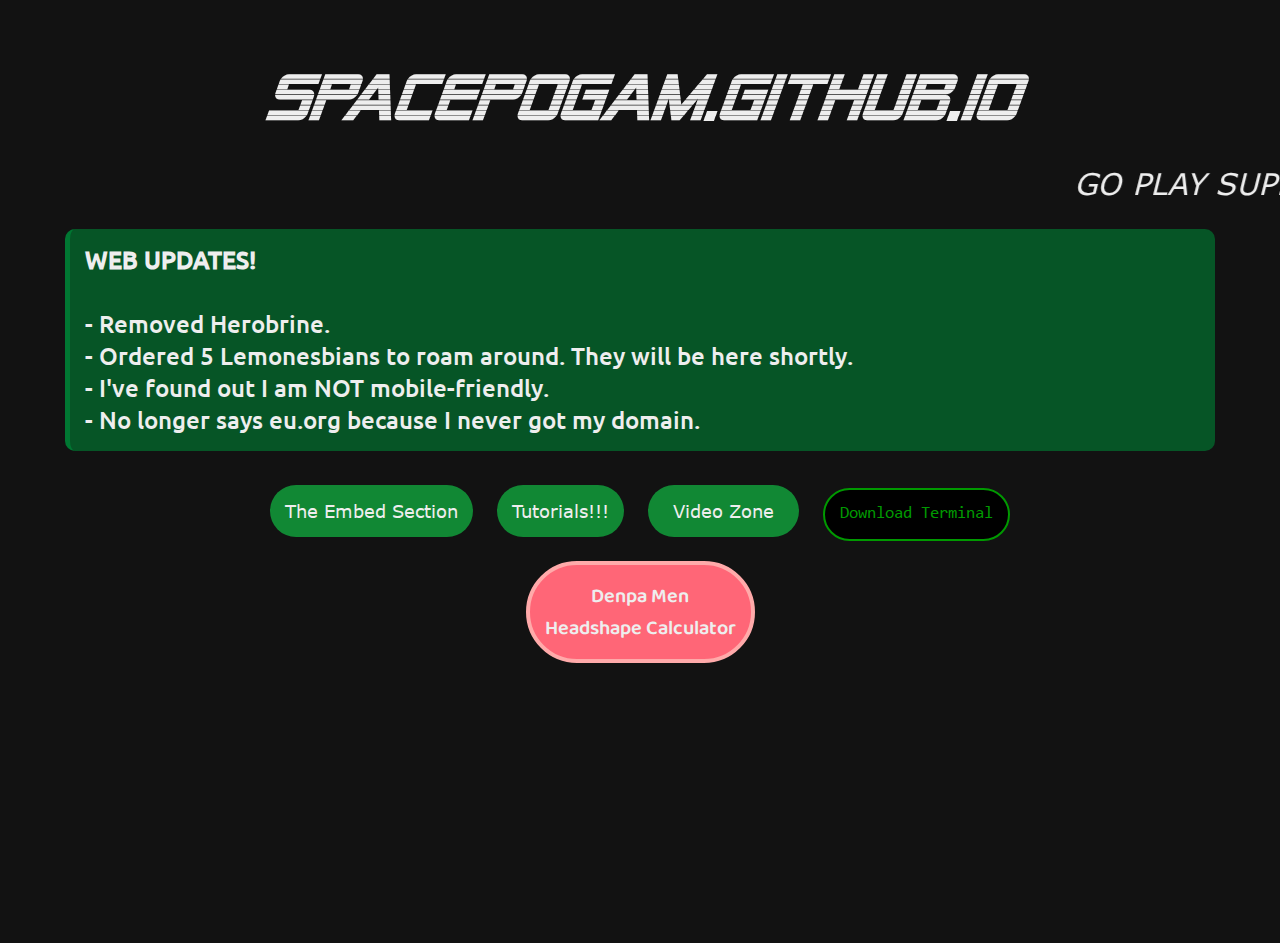
<file: index.html>
<!DOCTYPE html>
<html>
<link href="style.css" rel="stylesheet">
<link rel="shortcut icon" type="image/x-icon" href="favicon.ico">
<title>Pogam's Space</title>
<head><meta name="viewport" content="width=device-width, initial-scale=1" /></head>
<h1>SpacePogam.github.io</h1>
<marquee scrollamount="25">GO PLAY SUPER COOL PET ON ITCH.IO</marquee>
<p class="noteg"><b>WEB UPDATES!</b><br><br>
- Removed Herobrine.<br>
- Ordered 5 Lemonesbians to roam around. They will be here shortly.<br>
- I've found out I am NOT mobile-friendly.<br>
- No longer says eu.org because I never got my domain.</p>
<center><a href="the-embed-section/index.html"><button>The Embed Section</button></a>
<a href="tutorials/index.html"><button>Tutorials!!!</button></a>
<a href="vid-zone/index.html"><button style="padding-left:25px;padding-right:25px">Video Zone</button></a>
<a href="download-terminal/index.html"><button style="background-color:black;color:#009900;font-family:consola;font-size:16.5px;border:2px solid #009900">Download Terminal</button></a><br>
<a href="headshape-calculator/index.html"><button style="background-color:#ff6677;border:4px solid #ffaaaa;font-family:Baloo2;font-size:20px">Denpa Men<br>Headshape Calculator</button></a>
<br>
<br>
<br>
<iframe style="border-radius:20px" frameborder="0" src="https://itch.io/embed/2481325?border_width=0&amp;bg_color=2a2a2a&amp;fg_color=fcfcfc&amp;link_color=51ff2f&amp;border_color=5d5d5d" width="550" height="165"><a href="https://spacepogam.itch.io/super-cool-pet">Super Cool Pet by SpacePogam</a></iframe>
</center>
</body>
</html>
</file>
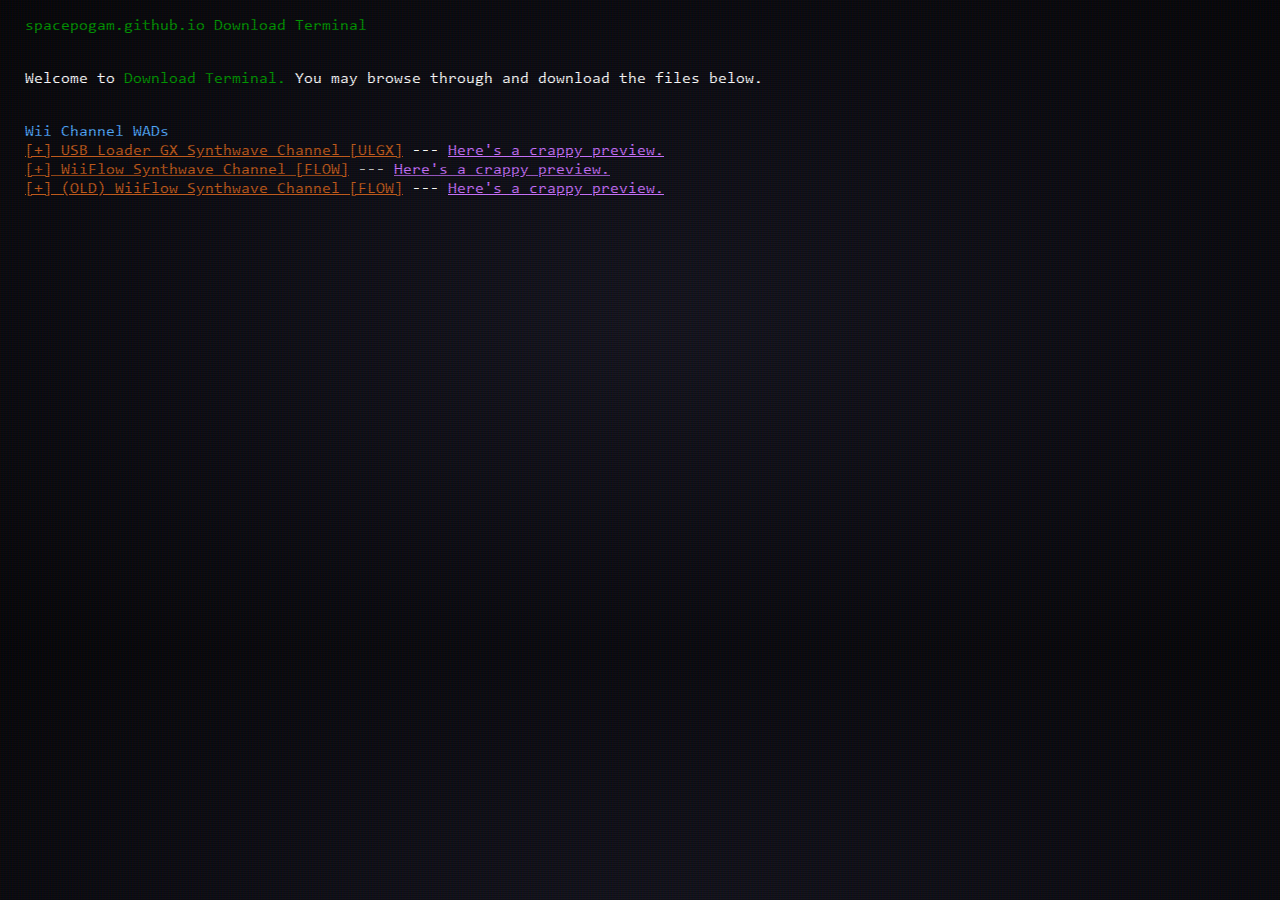
<file: download-terminal/index.html>
<!DOCTYPE html>
<html>
<link href="style.css" rel="stylesheet">
<head><meta name="viewport" content="width=device-width, initial-scale=1" /></head>
<body class="crt">
<p style="color:#009900">spacepogam.github.io Download Terminal</p>
<br>
<p>Welcome to <span style="color:#009900">Download Terminal.</span> You may browse through and download the files below.</p>
<br>
<p style="color:#52abff">Wii Channel WADs</p>
<p><a href="wads/ULGX.wad" style="color:#c45c1b">[+] USB Loader GX Synthwave Channel [ULGX]</a> --- <a href="wads/ULGX-preview.mp4" style="color:#c972ff">Here's a crappy preview.</a></p>
<p><a href="wads/FLOW.wad" style="color:#c45c1b">[+] WiiFlow Synthwave Channel [FLOW]</a> --- <a href="wads/FLOW-preview.mp4" style="color:#c972ff">Here's a crappy preview.</a></p>
<p><a href="wads/FLOW-old.wad" style="color:#c45c1b">[+] (OLD) WiiFlow Synthwave Channel [FLOW]</a> --- <a href="wads/FLOW-old-preview.mp4" style="color:#c972ff">Here's a crappy preview.</a></p>
</body>
</html>
</file>
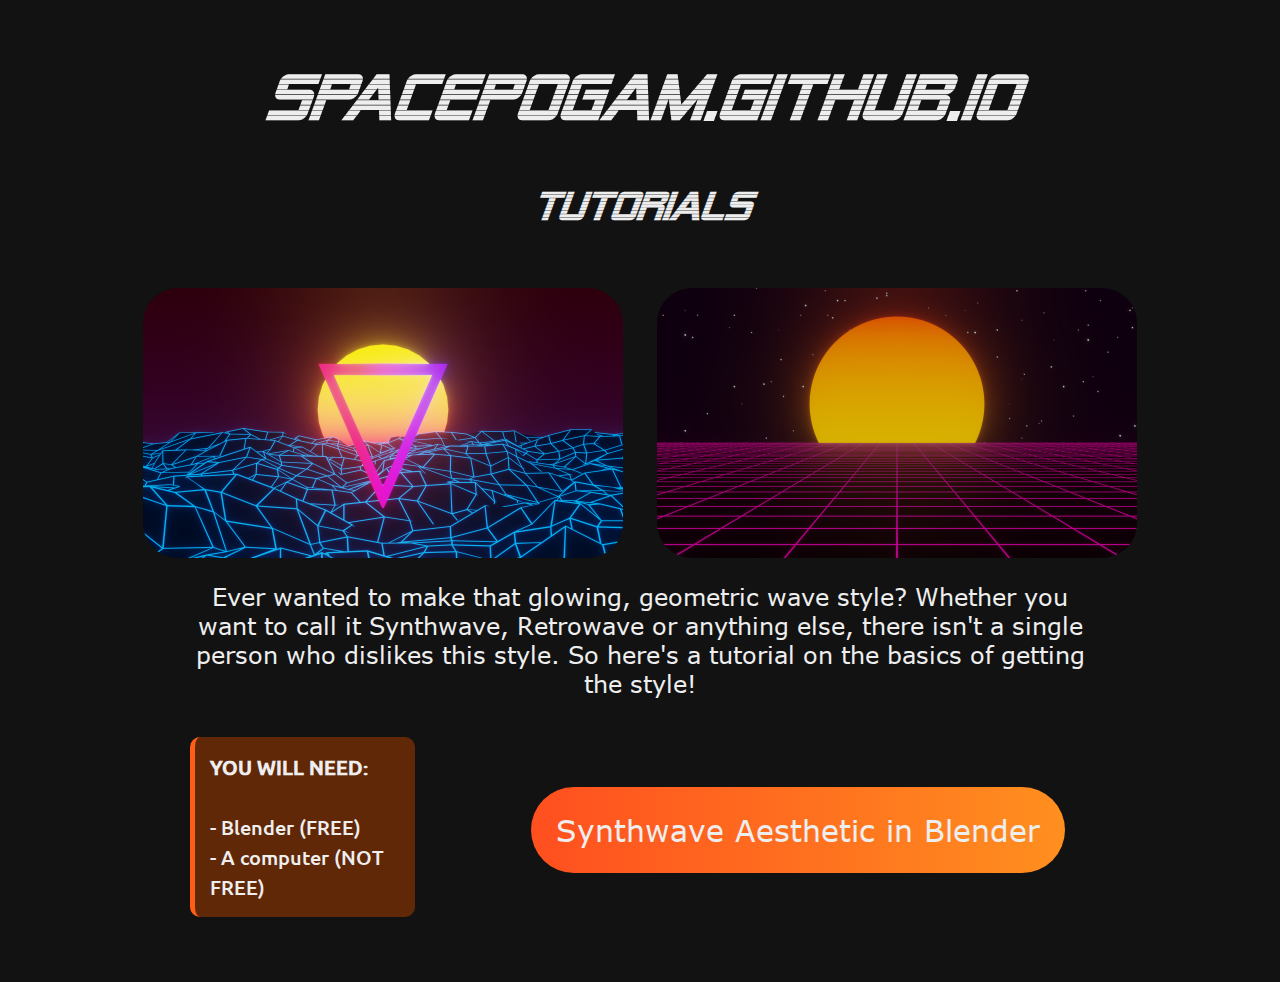
<file: tutorials/index.html>
<!DOCTYPE html>
<html>
<link href="../style.css" rel="stylesheet">
<head><meta name="viewport" content="width=device-width, initial-scale=1" /></head>
<body>
<h1>SpacePogam.github.io</h1>
<h3>Tutorials</h3>
<center>
<img src="SynthosWoahh.png" alt="SynthosWoahh" width="480" height="270" style="border-radius:50px;padding:15px">
<img src="SynthosWoahh2.png" alt="SynthosWoahh2" width="480" height="270" style="border-radius:50px;padding:15px">
<p style="margin-left:100px;margin-right:100px;margin-top:-10px">Ever wanted to make that glowing, geometric wave style? Whether you want to call it Synthwave, Retrowave or anything else, there isn't a single person
 who dislikes this style. So here's a tutorial on the basics of getting the style!</p>
 <p class="noteo" style="margin-left:125px;margin-right:800px"><b>YOU WILL NEED:</b><br><br>- Blender (FREE)<br>- A computer (NOT FREE)</p>
<a href="synthwave-aesthetic/index.html"><button class="grad" style="float:right;margin-top:-150px;margin-right:150px;padding:25px;font-size:30px">Synthwave Aesthetic in Blender</button>
</center>
</body>
</html>
</file>
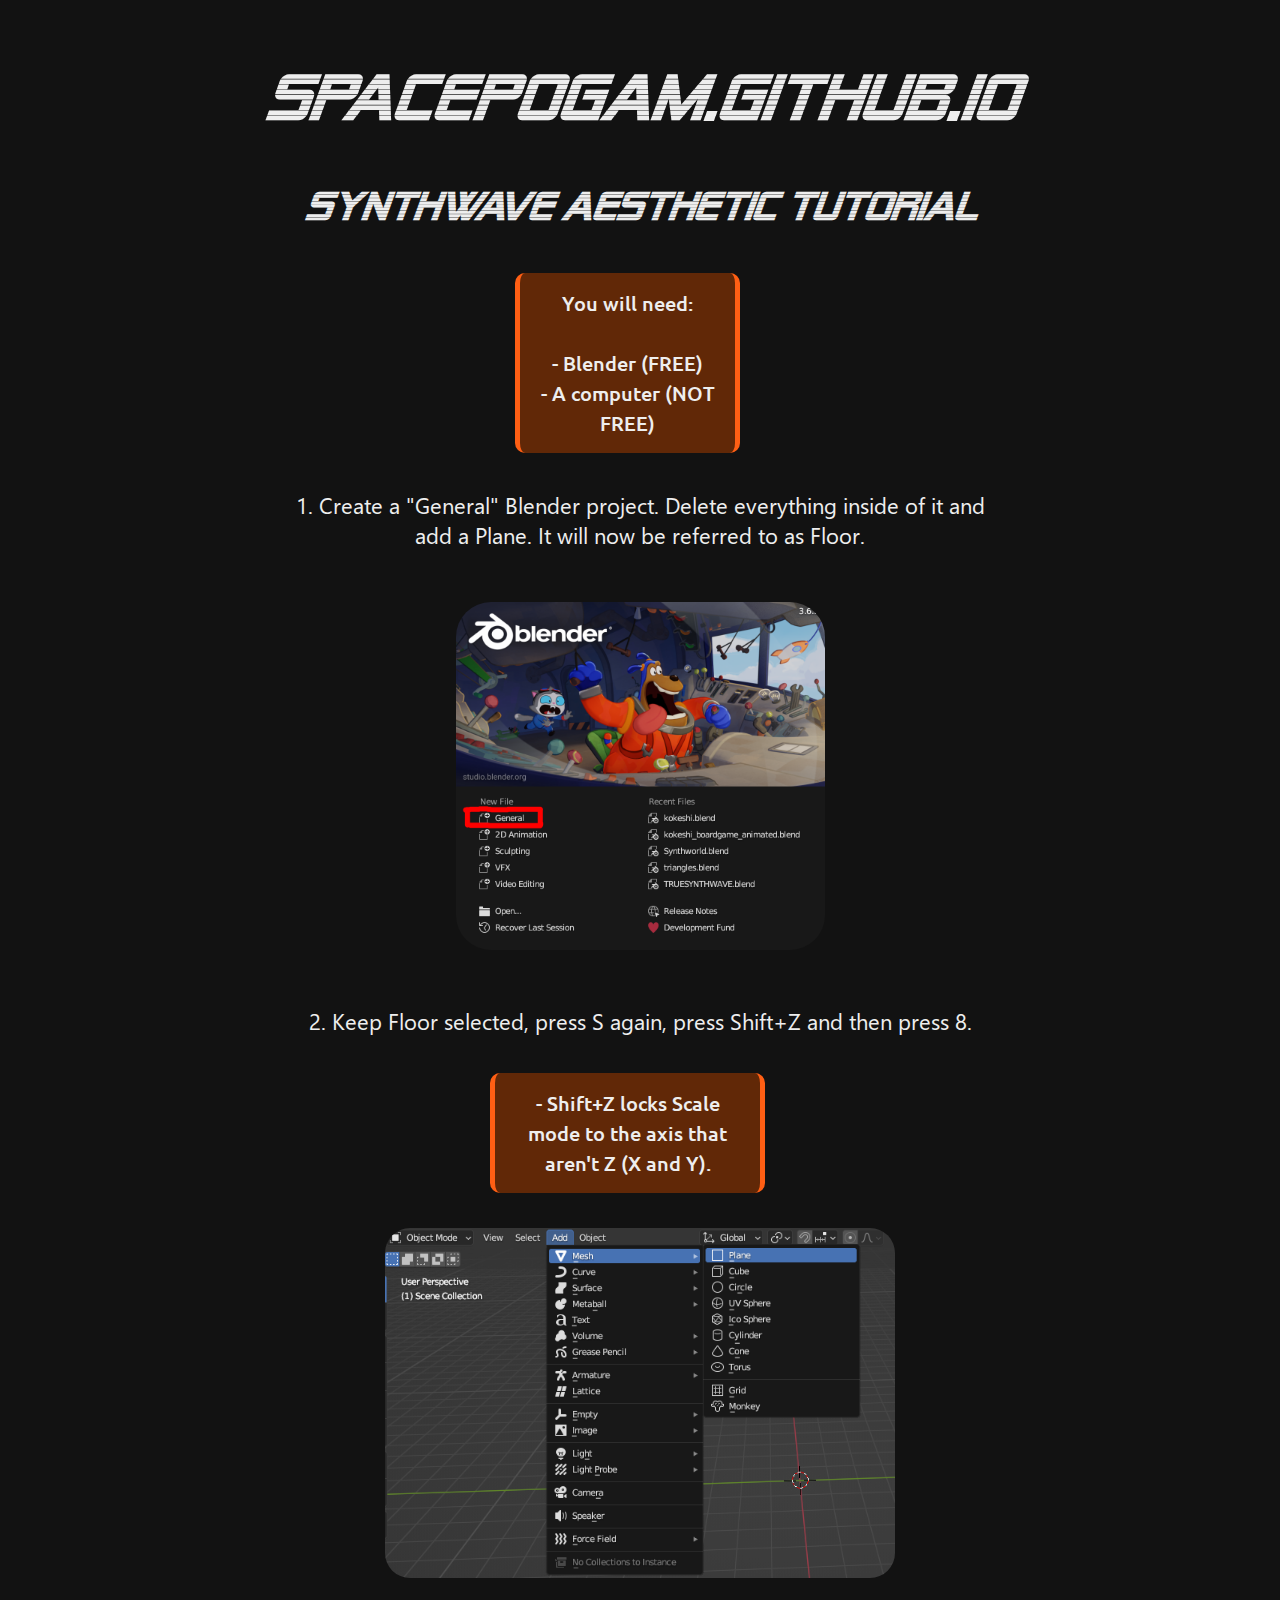
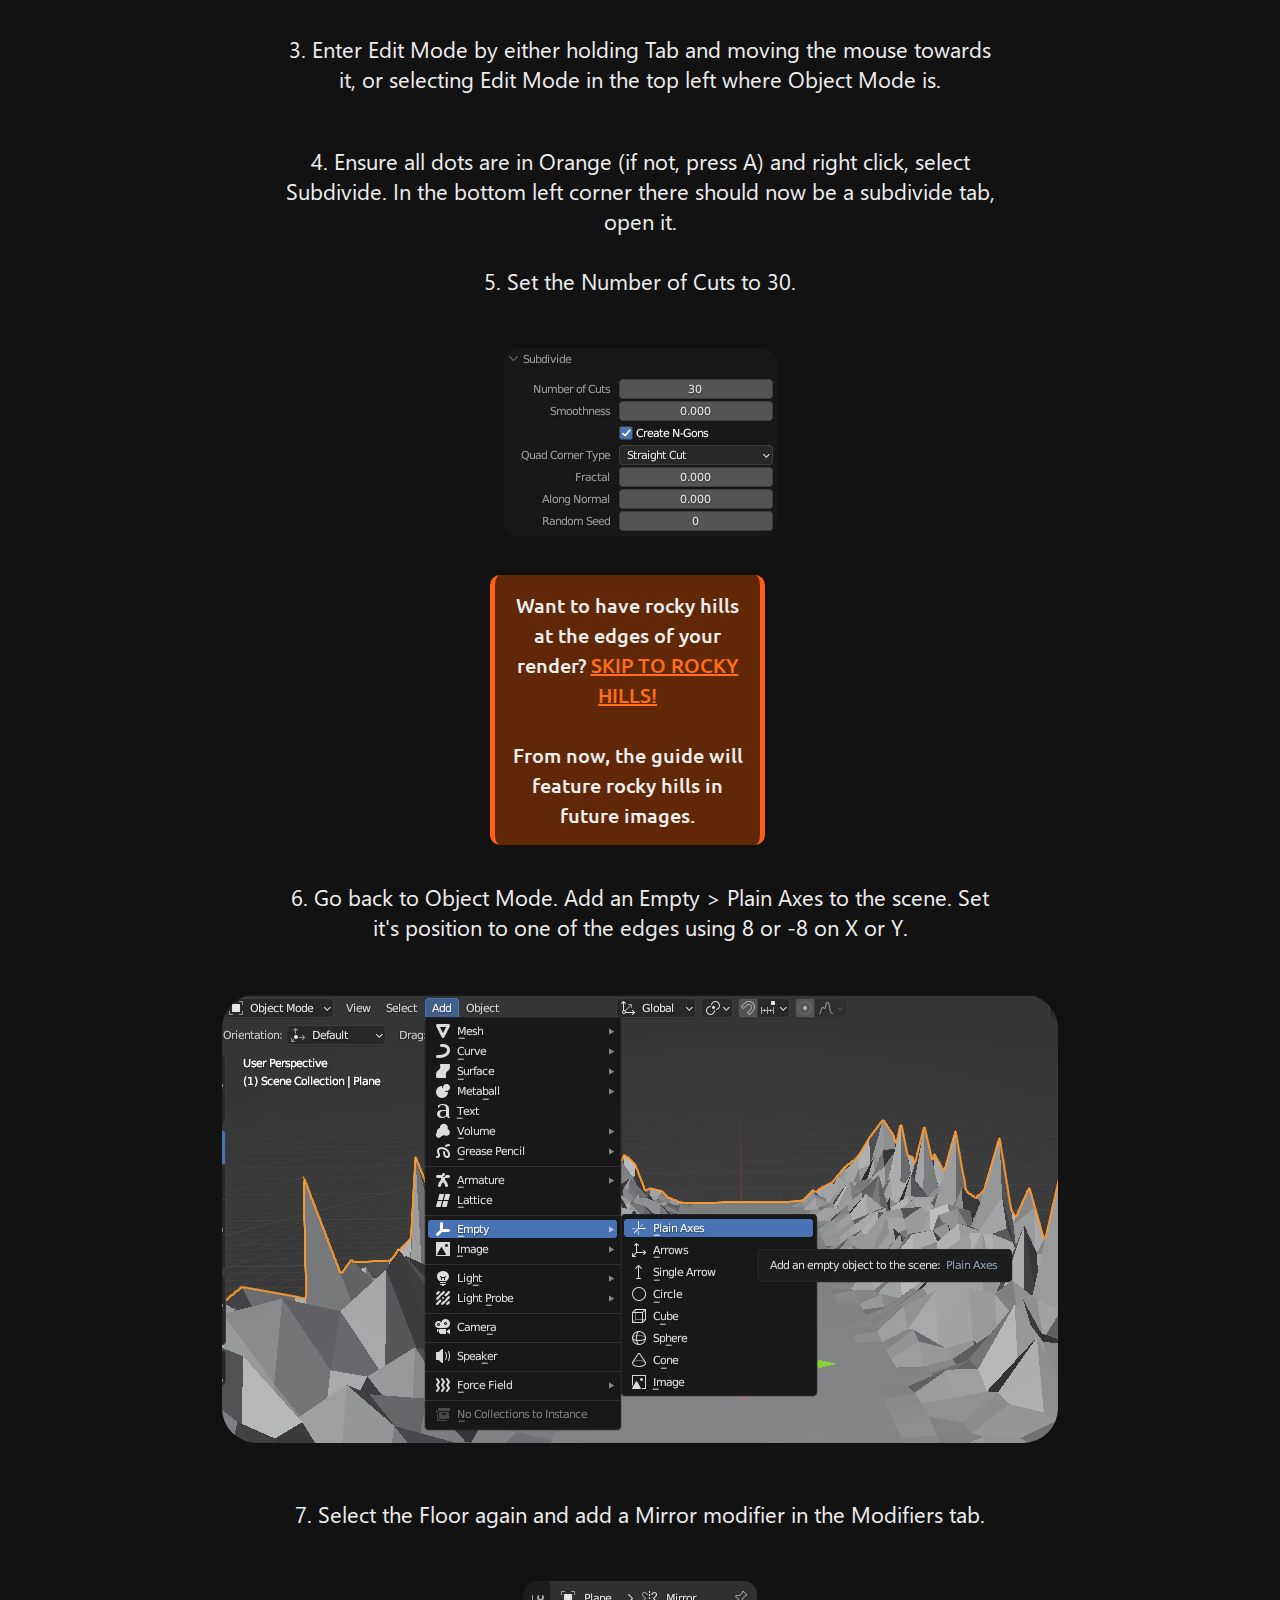
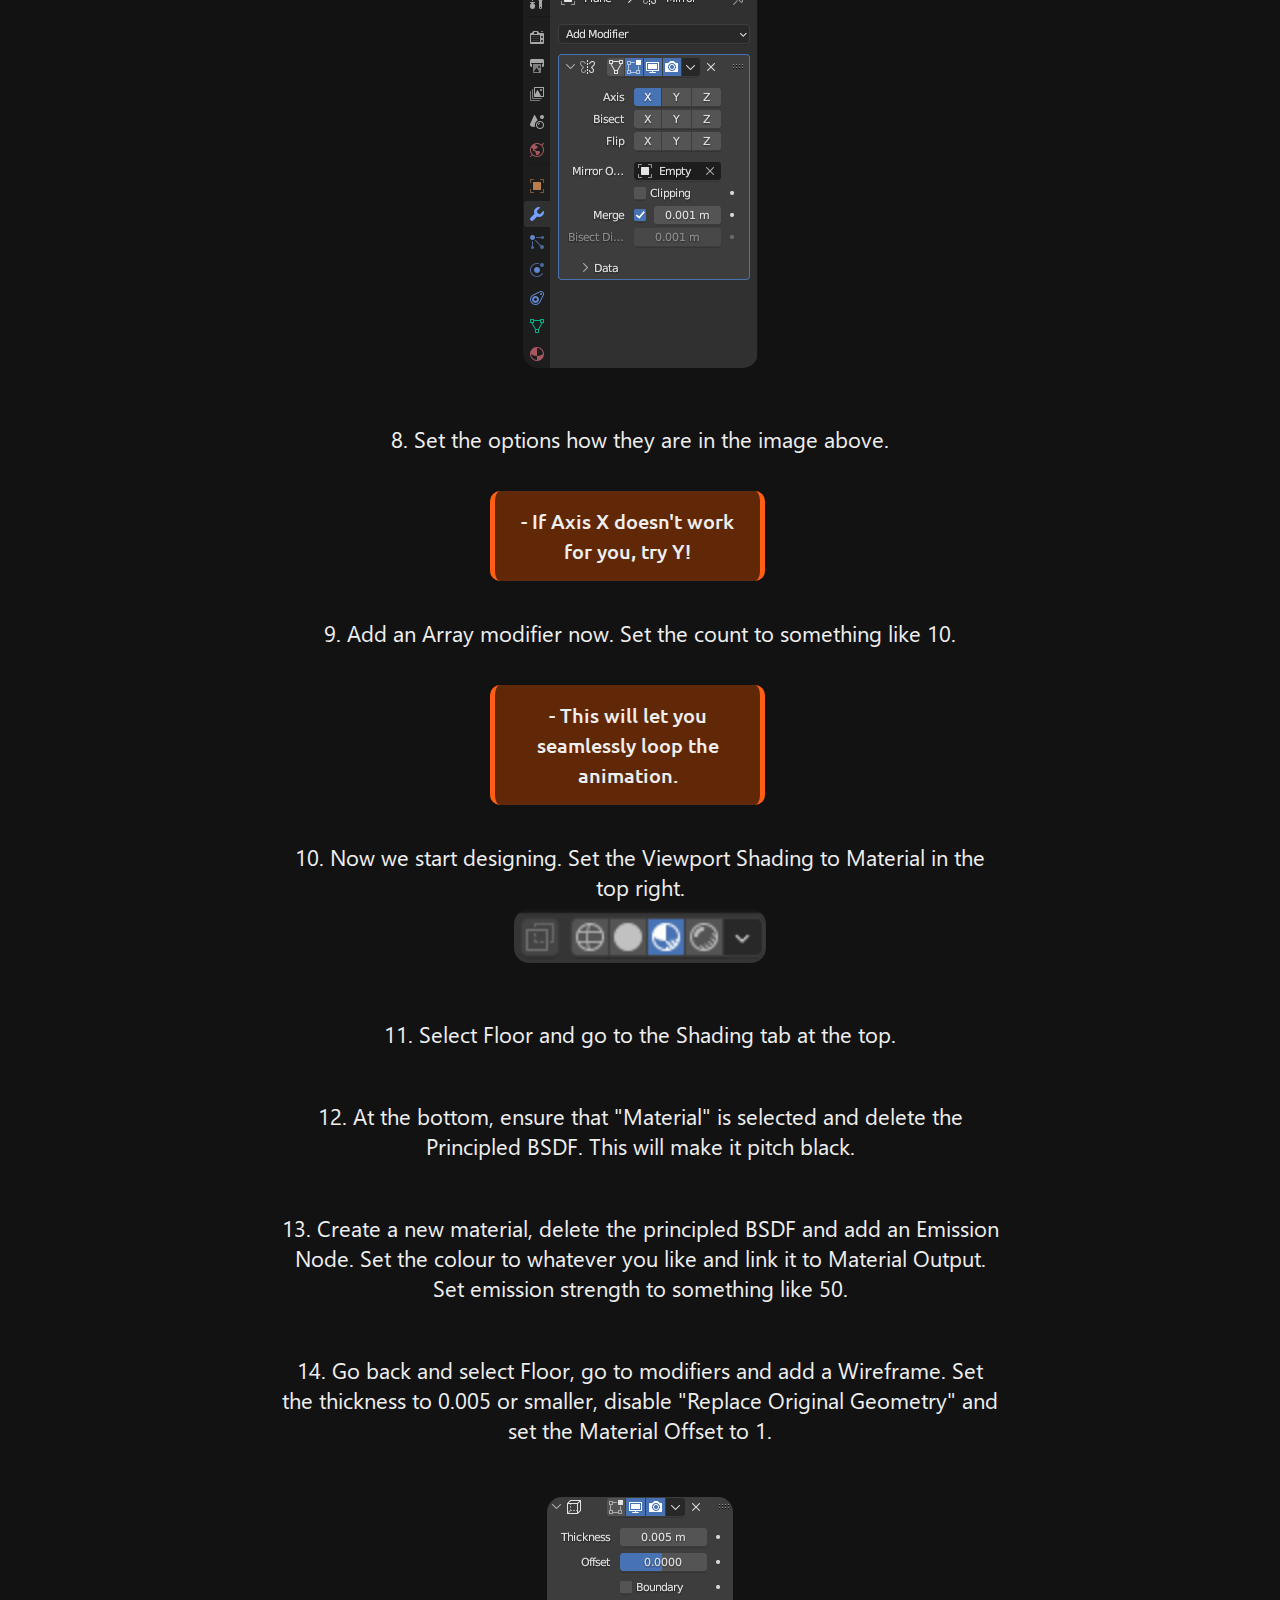
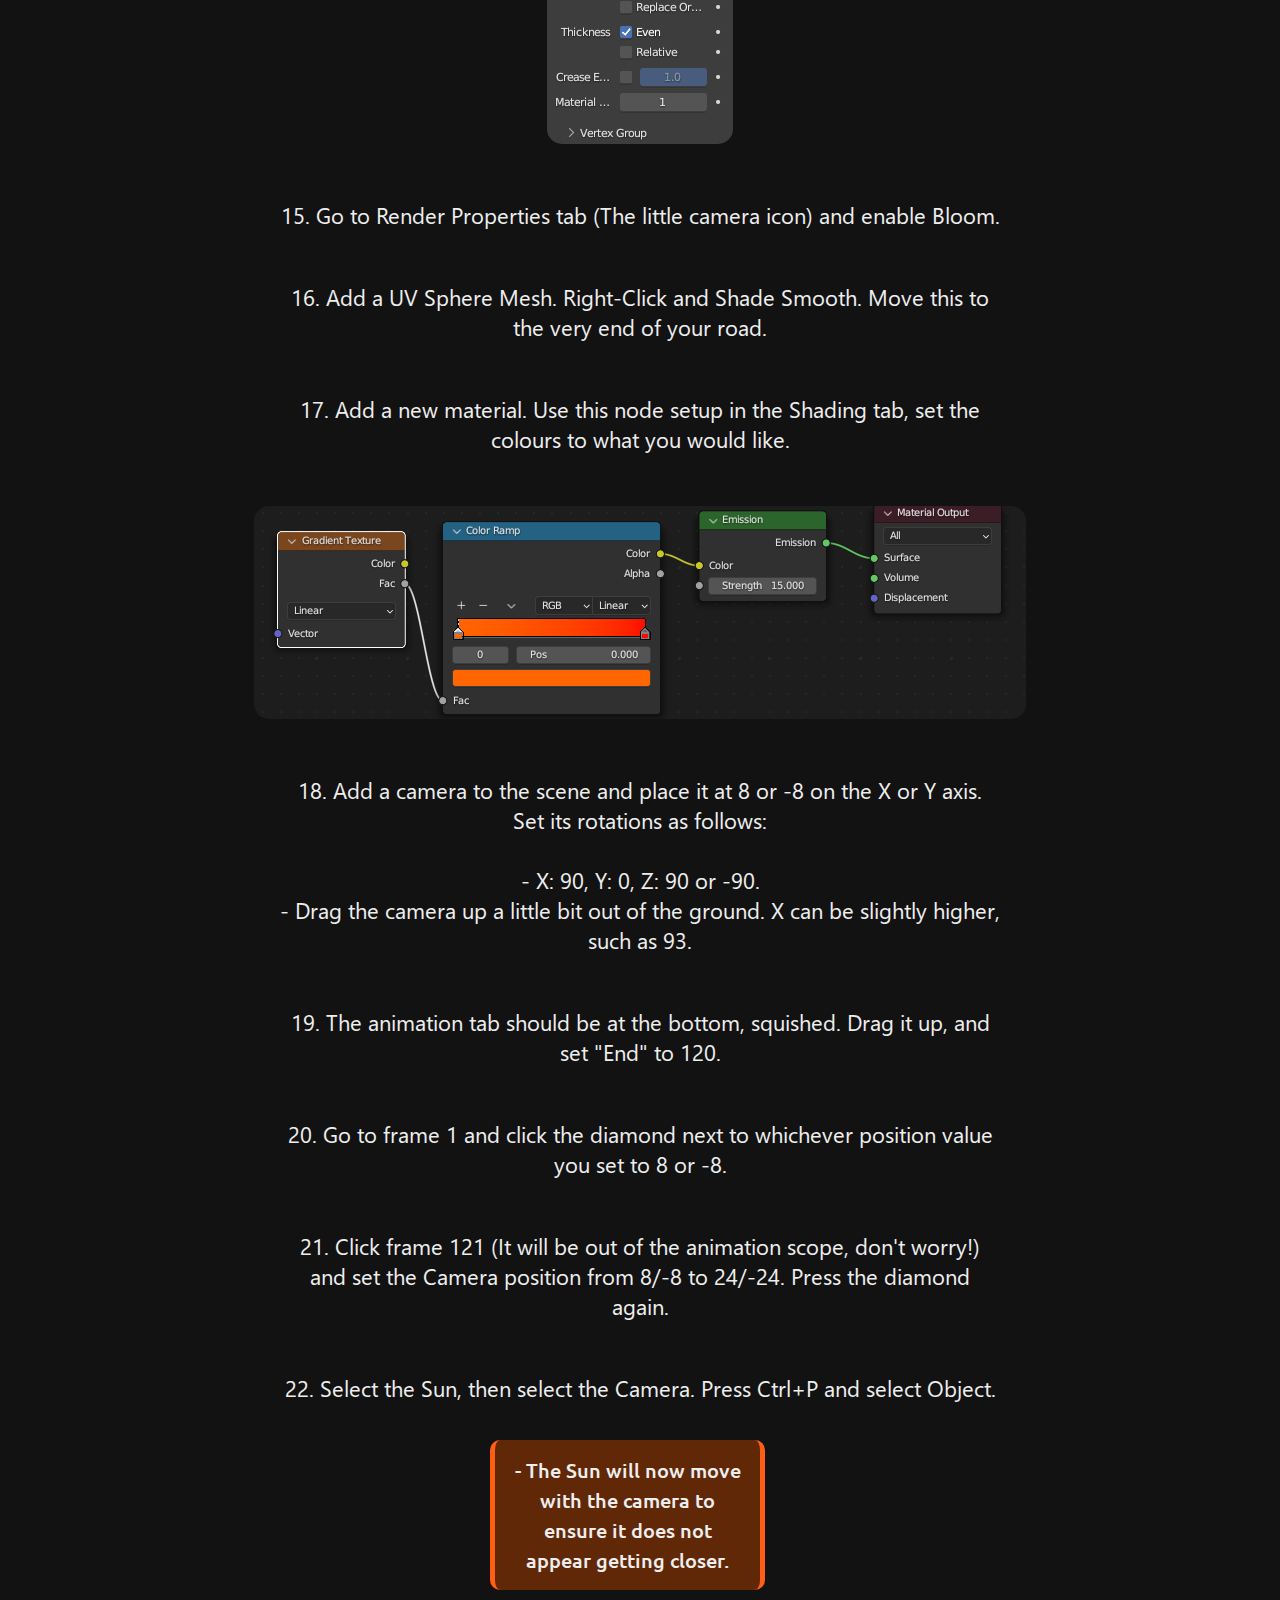
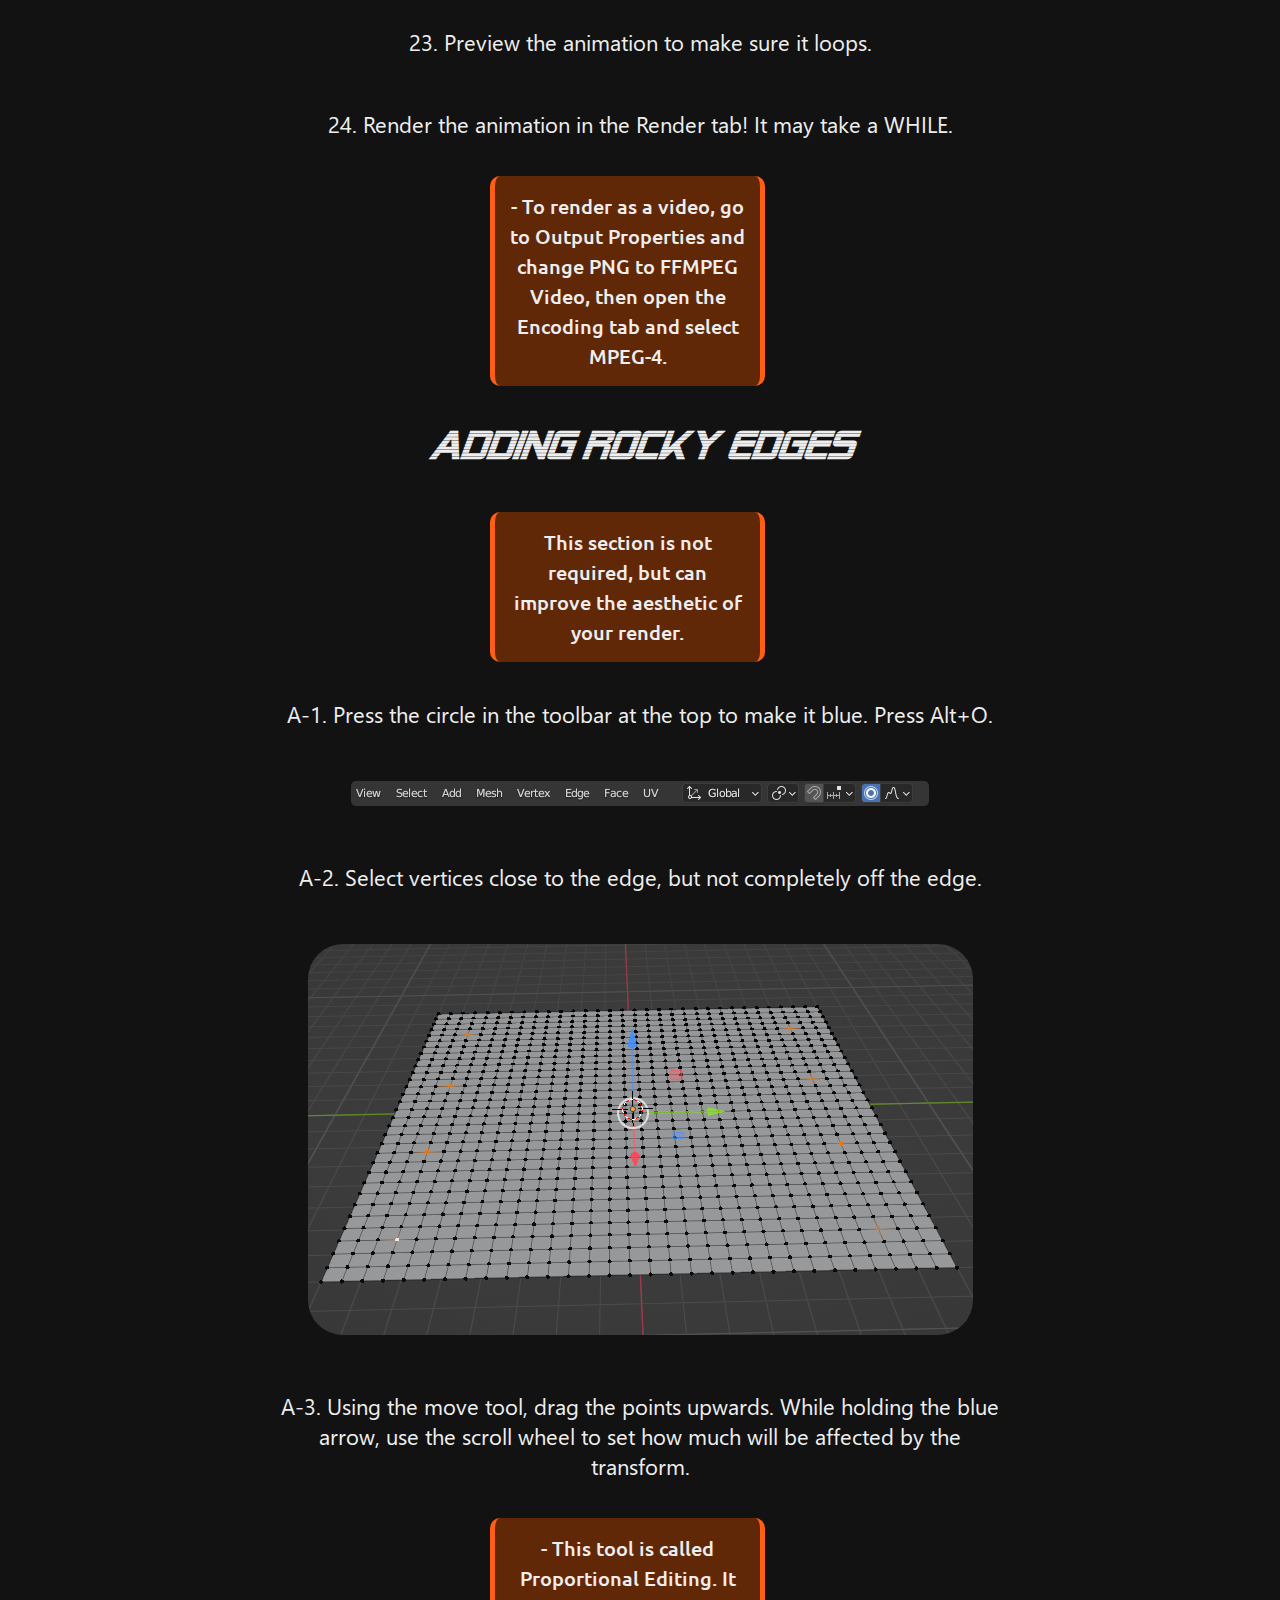
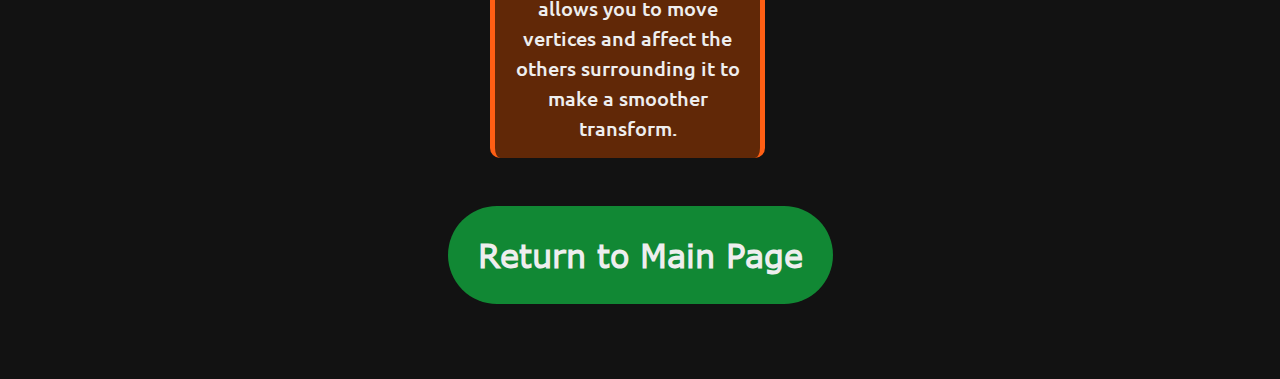
<file: tutorials/synthwave-aesthetic/index.html>
<!DOCTYPE html>
<html>
<link href="../../style.css" rel="stylesheet">
<style>
p {
	margin-left: 200px;
	margin-right: 200px;
	font-family: "segoeui";
	font-size: 22px;
	color: #eeeeee;
	padding: 15px;
	text-align: center;
}
a:link {
  color: #ff6e19;
  background-color: transparent;
  text-decoration: none;
}
a:visited {
  color: #ff6e19;
  background-color: transparent;
  text-decoration: none;
}
</style>
<body>
<h1>SpacePogam.github.io</h1>
<h3>Synthwave Aesthetic Tutorial</h3>
<center>
<p class="noteo" style="margin-left:450px;margin-right:475px;border-right:5px solid #ff5f14;text-align:center">You will need:<br><br>- Blender (FREE)<br>- A computer (NOT FREE)</p>
<p>1. Create a "General" Blender project. Delete everything inside of it and add a Plane. It will now be referred to as Floor.</p>
<img src="1.png" alt="1" width="369" height="348" style="border-radius:50px;padding:15px">
<p>2. Keep Floor selected, press S again, press Shift+Z and then press 8.</p>
<p class="noteo" style="margin-left:425px;margin-right:450px;border-right:5px solid #ff5f14;text-align:center">- Shift+Z locks Scale mode to the axis that aren't Z (X and Y).</p>
<img src="2.png" alt="2" width="510" height="350" style="border-radius:40px;padding:15px">
<p>3. Enter Edit Mode by either holding Tab and moving the mouse towards it, or selecting Edit Mode in the top left where Object Mode is.</p>
<p>4. Ensure all dots are in Orange (if not, press A) and right click, select Subdivide. In the bottom left corner there should now be a subdivide tab, open it.<br><br>5. Set the Number of Cuts to 30.</p>
<img src="4.png" alt="4" width="273" height="188" style="border-radius:30px;padding:15px">
<p class="noteo" style="margin-left:425px;margin-right:450px;border-right:5px solid #ff5f14;text-align:center">Want to have rocky hills at the edges of your render? <a href="#rocky-edges"><u>SKIP TO ROCKY HILLS!</u></a><br><br>From now, the guide will feature rocky hills in future images.</p>
<p>6. Go back to Object Mode. Add an Empty > Plain Axes to the scene. Set it's position to one of the edges using 8 or -8 on X or Y.</p>
<img src="6.png" alt="6" width="836" height="449" style="border-radius:50px;padding:15px">
<p>7. Select the Floor again and add a Mirror modifier in the Modifiers tab.</p>
<img src="7.png" alt="7" width="235" height="387" style="border-radius:30px;padding:15px">
<p>8. Set the options how they are in the image above.</p>
<p class="noteo" style="margin-left:425px;margin-right:450px;border-right:5px solid #ff5f14;text-align:center">- If Axis X doesn't work for you, try Y!</p>
<p>9. Add an Array modifier now. Set the count to something like 10.</p>
<p class="noteo" style="margin-left:425px;margin-right:450px;border-right:5px solid #ff5f14;text-align:center">- This will let you seamlessly loop the animation.</p>
<p>10. Now we start designing. Set the Viewport Shading to Material in the top right.</p>
<img src="10.png" alt="10" width="252" height="54" style="border-radius:30px;padding:15px;margin-top:-45px">
<p>11. Select Floor and go to the Shading tab at the top.</p>
<p>12. At the bottom, ensure that "Material" is selected and delete the Principled BSDF. This will make it pitch black.</p>
<p>13. Create a new material, delete the principled BSDF and add an Emission Node. Set the colour to whatever you like and link it to Material Output. Set emission strength to something like 50.</p>
<p>14. Go back and select Floor, go to modifiers and add a Wireframe. Set the thickness to 0.005 or smaller, disable "Replace Original Geometry" and set the Material Offset to 1.</p>
<img src="14.png" alt="14" width="186" height="247" style="border-radius:30px;padding:15px">
<p>15. Go to Render Properties tab (The little camera icon) and enable Bloom.</p>
<p>16. Add a UV Sphere Mesh. Right-Click and Shade Smooth. Move this to the very end of your road.</p>
<p>17. Add a new material. Use this node setup in the Shading tab, set the colours to what you would like.</p>
<img src="17.png" alt="17" width="772" height="213" style="border-radius:30px;padding:15px">
<p>18. Add a camera to the scene and place it at 8 or -8 on the X or Y axis. Set its rotations as follows:<br><br>	- X: 90, Y: 0, Z: 90 or -90.<br>	- Drag the camera up a little bit out of the ground. X can be slightly higher, such as 93.</p>
<p>19. The animation tab should be at the bottom, squished. Drag it up, and set "End" to 120.</p>
<p>20. Go to frame 1 and click the diamond next to whichever position value you set to 8 or -8.</p>
<p>21. Click frame 121 (It will be out of the animation scope, don't worry!) and set the Camera position from 8/-8 to 24/-24. Press the diamond again.</p>
<p>22. Select the Sun, then select the Camera. Press Ctrl+P and select Object.</p>
<p class="noteo" style="margin-left:425px;margin-right:450px;border-right:5px solid #ff5f14;text-align:center">- The Sun will now move with the camera to ensure it does not appear getting closer.</p>
<p>23. Preview the animation to make sure it loops.</p>
<p>24. Render the animation in the Render tab! It may take a WHILE.</p>
<p class="noteo" style="margin-left:425px;margin-right:450px;border-right:5px solid #ff5f14;text-align:center">- To render as a video, go to Output Properties and change PNG to FFMPEG Video, then open the Encoding tab and select MPEG-4.</p>
<h3 id="rocky-edges">Adding Rocky Edges</h3>
<p class="noteo" style="margin-left:425px;margin-right:450px;border-right:5px solid #ff5f14;text-align:center">This section is not required, but can improve the aesthetic of your render.</p>
<p>A-1. Press the circle in the toolbar at the top to make it blue. Press Alt+O.</p>
<img src="a1.png" alt="a1" width="578" height="25" style="border-radius:20px;padding:15px">
<p>A-2. Select vertices close to the edge, but not completely off the edge.</p>
<img src="a2.png" alt="a2" width="665" height="391" style="border-radius:50px;padding:15px">
<p>A-3. Using the move tool, drag the points upwards. While holding the blue arrow, use the scroll wheel to set how much will be affected by the transform.</p>
<p class="noteo" style="margin-left:425px;margin-right:450px;border-right:5px solid #ff5f14;text-align:center">- This tool is called Proportional Editing. It allows you to move vertices and affect the others surrounding it to make a smoother transform.</p>
<br>
<a href="../../index.html"><button style="font-size:32px;padding:30px"><b>Return to Main Page</b></button></a>
</center>
</body>
</html>
</file>
<file: style.css>
@font-face {
	font-family: alien-encounter;
	src: url(fonts/Alien-Encounters-Bold-Italic.ttf);
	}
@font-face {
	font-family: verdana;
	src: url(fonts/verdana.ttf);
	}
@font-face {
	font-family: ubuntu;
	src: url(fonts/Ubuntu-Medium.ttf);
	}
@font-face {
	font-family: segoeui;
	src: url(fonts/segoeui.ttf);
	}
@font-face {
	font-family: consola;
	src: url(download-terminal/consola.ttf);
	}
@font-face {
	font-family: baloo2;
	src: url(fonts/Baloo2.ttf);
	}
	
	body {
		background-color:#121212;
		margin: 65px;
	}
	
	h1 {
	font-family: "alien-encounter";
	font-size: 65px;
	padding: 3px;
	text-align: center;
	color: #eeeeee;
	}
	h3 {
	font-family: "alien-encounter";
	font-size: 40px;
	padding: 1px;
	text-align: center;
	color: #eeeeee;
	}
	h5 {
	font-family: "alien-encounter";
	font-size: 25px;
	padding: 1px;
	text-align: center;
	color: #eeeeee;
	}
	p {
		font-family: "verdana";
		font-size: 24px;
		color: #eeeeee;
		padding: 15px;
	}
	p.noteo {
		border-radius: 10px;
		border-left: 5px solid #ff5f14;
		background-color: #612807;
		font-family: "ubuntu";
		font-size: 20px;
		text-align: left;
		color: #eeeeee;
		padding: 15px;
		line-height: 30px;
	}
	p.noteg {
		border-radius: 10px;
		border-left: 5px solid #007732;
		background-color: #065526;
		font-family: "ubuntu";
		font-size: 24px;
		color: #eeeeee;
		padding: 15px;
	}
	marquee {
	color: #eeeeee;
	font-size:30px;
	font-family:verdana;
	font-style:italic;
	margin: -65px;
	padding-bottom: 65px;
	}
	button {
		padding: 15px;
		font-family: "verdana";
		font-size: 18px;
		background-color: #118834;
		color: #eeeeee;
		border-radius: 100px;
		border: none;
		margin: 10px;
	}
	button.grad {
		background-image: linear-gradient(to right, #ff4f1f, #ff8f1f);
	}
	footer {
		background-color: #181818;
	}
</file>
<file: download-terminal/style.css>
@font-face {
	font-family: consola;
	src: url(consola.ttf);
	}

body {
	background-image: radial-gradient(#161621, #060609);
	background-size: 100% 300%;
	margin: 25px;
}
p {
	font-family: consola;
	color: white;
	line-height: 3px;
}
a:link {
	color: #c45c1b;
}
a:visited {
	color: #9a42ff;
}

.crt::before {
  content: " ";
  display: block;
  position: absolute;
  top: 0;
  left: 0;
  bottom: 0;
  right: 0;
  background: linear-gradient(rgba(18, 16, 16, 0) 50%, rgba(0, 0, 0, 0.25) 50%), linear-gradient(90deg, rgba(255, 0, 0, 0.06), rgba(0, 255, 0, 0.02), rgba(0, 0, 255, 0.06));
  z-index: 2;
  background-size: 100% 2px, 3px 100%;
  pointer-events: none;
}
</file>
